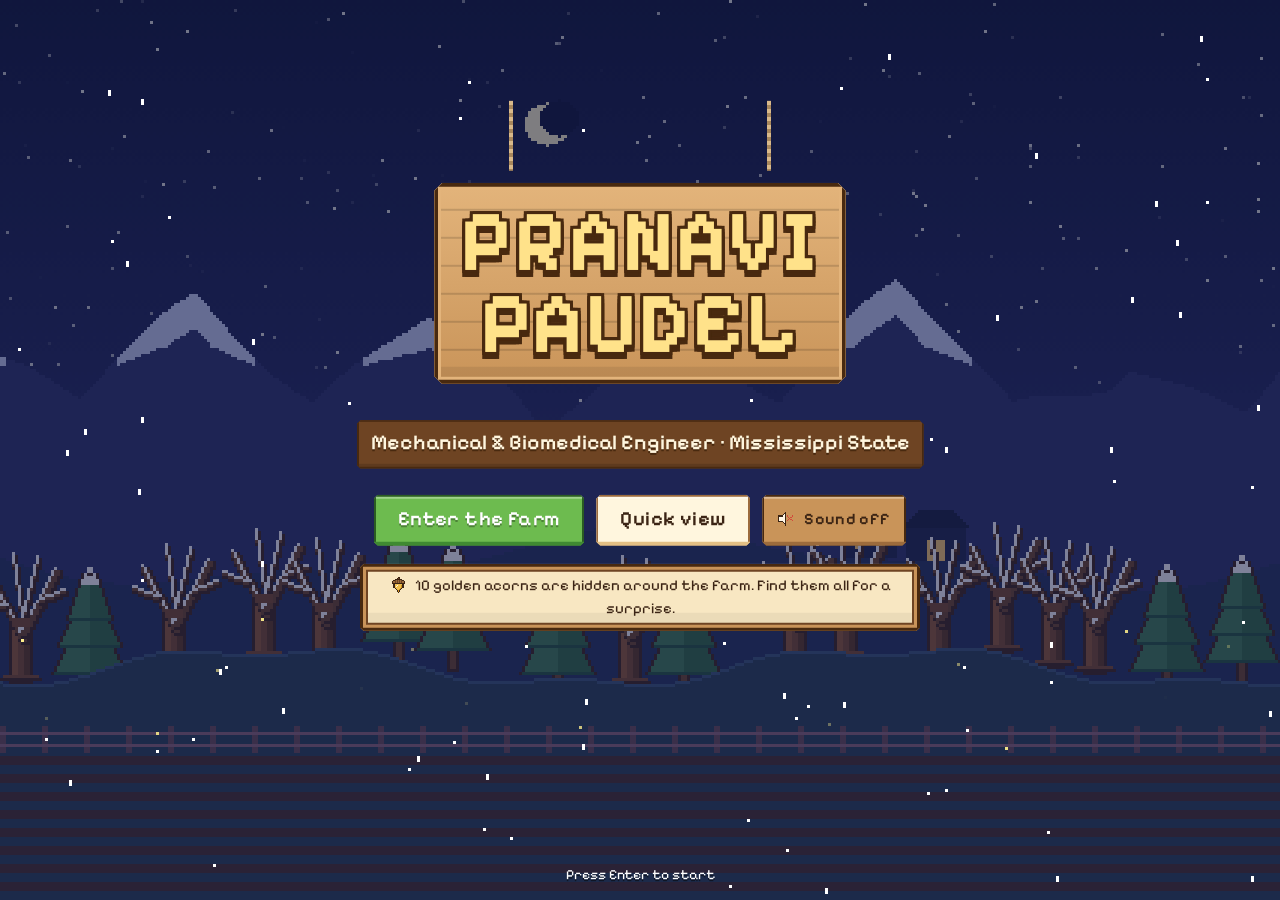
<file: index.html>
<!DOCTYPE html>
<html lang="en">
<head>
  <meta charset="UTF-8">
  <meta name="viewport" content="width=device-width, initial-scale=1, viewport-fit=cover">
  <title>Pranavi Paudel · Mechanical & Biomedical Engineer</title>
  <meta name="description" content="Pranavi Paudel: Mechanical & Biomedical Engineering student at Mississippi State University. Walk around her pixel farm to explore projects, experience, skills and certifications.">
  <meta name="theme-color" content="#6e4423">
  <meta property="og:type" content="website">
  <meta property="og:title" content="Pranavi Paudel · Mechanical & Biomedical Engineer">
  <meta property="og:description" content="A cozy pixel-farm portfolio: medical devices, CAD & CFD, manufacturing, and a few hidden golden acorns.">
  <meta property="og:url" content="https://pranavi.com.np/">
  <meta property="og:image" content="https://pranavi.com.np/pranu.JPEG">
  <link rel="canonical" href="https://pranavi.com.np/">
  <meta name="twitter:card" content="summary">
  <link rel="icon" href="favicon.svg" type="image/svg+xml">
  <link rel="preload" href="pixelify-sans-latin-700-normal.woff2" as="font" type="font/woff2" crossorigin>
  <link rel="stylesheet" href="fonts.css">
  <link rel="stylesheet" href="farm.css">
</head>
<body>
  <!-- The farm -->
  <div id="app">
    <canvas id="world" aria-hidden="true"></canvas>
    <div id="world-labels"></div>
  </div>

  <!-- Title screen -->
  <div id="title">
    <canvas id="title-canvas" aria-hidden="true"></canvas>
    <div class="title-card">
      <div class="title-sign title-ropes">
        <div class="board">
          <h1 class="title-name">PRANAVI<br>PAUDEL</h1>
        </div>
      </div>
      <div class="title-sub">Mechanical & Biomedical Engineer · Mississippi State</div>
      <div class="title-actions">
        <button class="btn green lg" id="enter-btn">Enter the farm</button>
        <button class="btn paper lg" id="title-quick">Quick view</button>
        <button class="btn wood" id="title-sound">Sound off</button>
      </div>
      <div><span class="hud-box title-tip" id="title-tip"></span></div>
    </div>
    <div class="title-foot"><span class="press-start">Press Enter to start</span></div>
  </div>

  <div id="panel-root"></div>
  <div id="quick" hidden></div>
  <div id="toasts"></div>

  <noscript>
    <div style="position:fixed;inset:0;z-index:999;overflow:auto;background:#f4ead6;color:#2f2117;font:16px/1.6 system-ui,sans-serif;padding:32px">
      <h1>Pranavi Paudel</h1>
      <p><b>Mechanical &amp; Biomedical Engineer</b> · Mississippi State University · GPA 4.0 · Graduating May 2027</p>
      <p>This portfolio is a small game and needs JavaScript. You can still reach me at <a href="mailto:pp892@msstate.edu">pp892@msstate.edu</a>, on <a href="https://www.linkedin.com/in/pranavi-paudel/">LinkedIn</a>, or read my résumé: <a href="PranaviPaudel_Resume_mbe.pdf">Mechanical &amp; Biomedical</a> · <a href="PranaviPaudel_Resume_me.pdf">Mechanical</a>.</p>
      <p>Featured project: <a href="drainwatch_final.html">DrainWatch</a>, a sensor-integrated Jackson-Pratt drain support system.</p>
    </div>
  </noscript>

  <script src="content.js"></script>
  <script src="util.js"></script>
  <script src="audio.js"></script>
  <script src="sprites.js"></script>
  <script src="panels.js"></script>
  <script src="world.js"></script>
  <script src="road.js"></script>
  <script src="sky.js"></script>
  <script src="pigeon.js"></script>
  <script src="title.js"></script>
  <script src="main.js"></script>
</body>
</html>
</file>
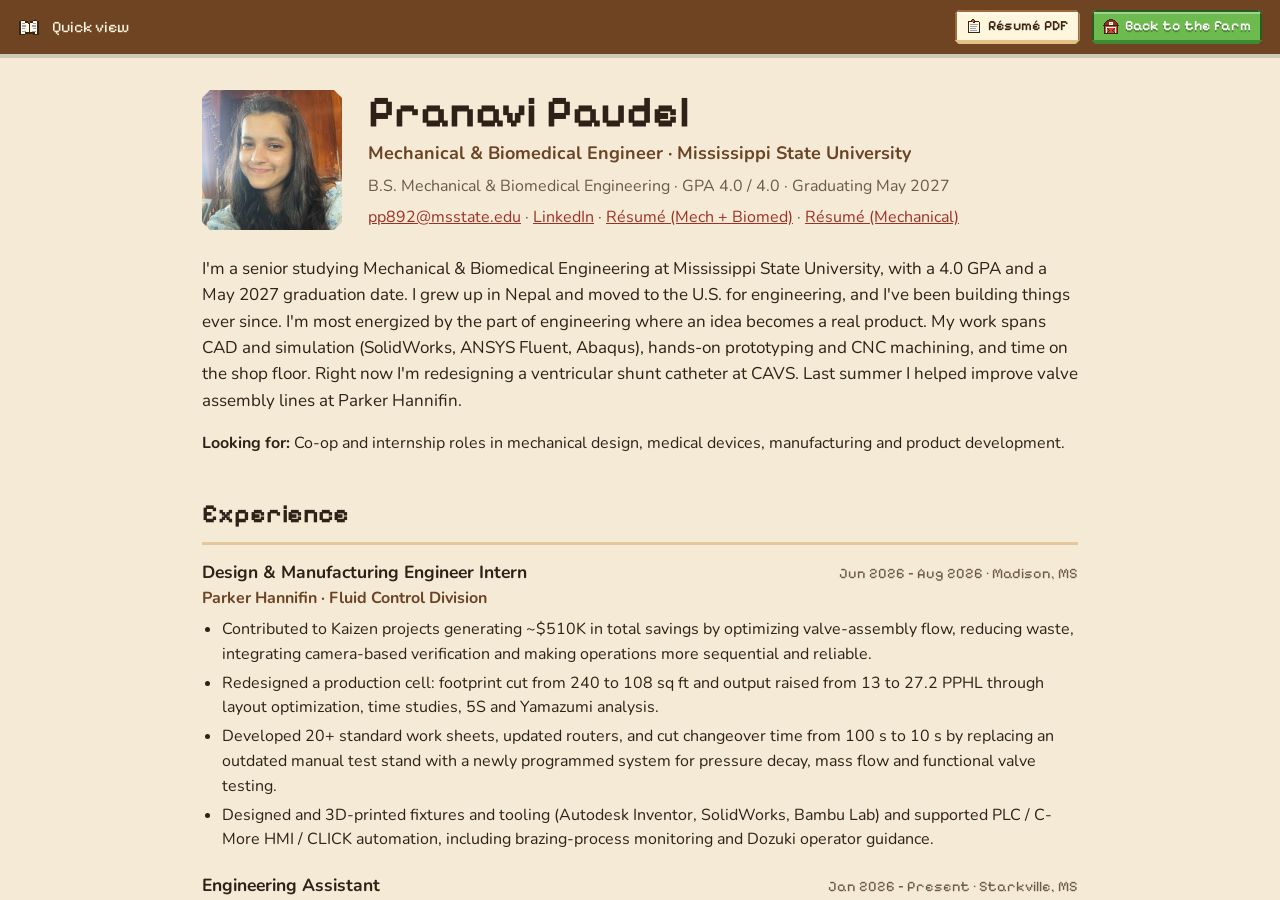
<file: Pranavi.html>
<!DOCTYPE html>
<html lang="en">
<head>
  <meta charset="UTF-8">
  <meta name="viewport" content="width=device-width, initial-scale=1">
  <title>Pranavi Paudel · Profile</title>
  <!-- The old profile page now lives inside the farm's quick view. -->
  <meta http-equiv="refresh" content="0; url=index.html#quick">
  <link rel="canonical" href="index.html#quick">
  <script>location.replace("index.html#quick");</script>
</head>
<body style="font-family:system-ui,sans-serif;background:#f4ead6;color:#3b2414;padding:40px">
  <p>My profile moved! <a href="index.html#quick">Continue to the quick view →</a></p>
</body>
</html>
</file>
<file: fonts.css>
/* Self-hosted fonts (SIL Open Font License): Pixelify Sans & Nunito */
@font-face { font-family: "Pixelify Sans"; font-style: normal; font-weight: 400; font-display: swap; src: url("pixelify-sans-latin-400-normal.woff2") format("woff2"); }
@font-face { font-family: "Pixelify Sans"; font-style: normal; font-weight: 500; font-display: swap; src: url("pixelify-sans-latin-500-normal.woff2") format("woff2"); }
@font-face { font-family: "Pixelify Sans"; font-style: normal; font-weight: 600; font-display: swap; src: url("pixelify-sans-latin-600-normal.woff2") format("woff2"); }
@font-face { font-family: "Pixelify Sans"; font-style: normal; font-weight: 700; font-display: swap; src: url("pixelify-sans-latin-700-normal.woff2") format("woff2"); }
@font-face { font-family: "Nunito"; font-style: normal; font-weight: 400; font-display: swap; src: url("nunito-latin-400-normal.woff2") format("woff2"); }
@font-face { font-family: "Nunito"; font-style: normal; font-weight: 600; font-display: swap; src: url("nunito-latin-600-normal.woff2") format("woff2"); }
@font-face { font-family: "Nunito"; font-style: normal; font-weight: 700; font-display: swap; src: url("nunito-latin-700-normal.woff2") format("woff2"); }
@font-face { font-family: "Nunito"; font-style: normal; font-weight: 800; font-display: swap; src: url("nunito-latin-800-normal.woff2") format("woff2"); }
</file>
<file: farm.css>
/* =====================================================================
   PRANAVI'S FARM — styles
   ===================================================================== */
:root {
  --ink: #3b2414; --ink-2: #6b4426; --ink-3: #8f6b48;
  --paper: #f8e7c2; --paper-2: #f0d7a4; --paper-3: #e2bf84; --paper-hi: #fff6de;
  --wood: #9c6b3c; --wood-d: #6e4423; --wood-dd: #48290f; --wood-l: #c99459; --wood-ll: #e3b47b;
  --gold: #f2c14e; --gold-d: #c98d1e; --gold-l: #ffe28a;
  --leaf: #5aa83a; --leaf-d: #3c7a2a; --berry: #d2493b; --berry-d: #9b3226; --blue: #4f86c6; --blue-d: #2f5a8f; --sky: #8fd3f5;
  --px: "Pixelify Sans", "Trebuchet MS", system-ui, sans-serif;
  --body: "Nunito", system-ui, -apple-system, "Segoe UI", sans-serif;
  --notch: polygon(4px 0, calc(100% - 4px) 0, 100% 4px, 100% calc(100% - 4px), calc(100% - 4px) 100%, 4px 100%, 0 calc(100% - 4px), 0 4px);
  --notch-lg: polygon(8px 0, calc(100% - 8px) 0, 100% 8px, 100% calc(100% - 8px), calc(100% - 8px) 100%, 8px 100%, 0 calc(100% - 8px), 0 8px);
  --safe-b: env(safe-area-inset-bottom, 0px);
}
*, *::before, *::after { box-sizing: border-box; }
html, body { margin: 0; height: 100%; }
body {
  background: #2f5228; color: var(--ink); font-family: var(--body); font-size: 16px; line-height: 1.55;
  overflow: hidden; -webkit-font-smoothing: antialiased; -webkit-tap-highlight-color: transparent;
}
button { font: inherit; color: inherit; cursor: pointer; }
a { color: inherit; }
img { max-width: 100%; }
.pxi { display: inline-block; vertical-align: middle; image-rendering: pixelated; flex: none; }
.sr-only { position: absolute !important; width: 1px; height: 1px; overflow: hidden; clip: rect(0 0 0 0); white-space: nowrap; }
:focus-visible { outline: 3px solid var(--gold); outline-offset: 2px; }

/* ---------------- buttons ---------------- */
.btn {
  --b1: var(--gold); --b2: var(--gold-d); --b3: #8a5a0e; --bt: var(--ink);
  display: inline-flex; align-items: center; gap: 8px; justify-content: center;
  font-family: var(--px); font-weight: 600; font-size: 16px; letter-spacing: .02em; line-height: 1;
  padding: 11px 16px 13px; border: 0; color: var(--bt); text-decoration: none; white-space: nowrap;
  background: var(--b1); clip-path: var(--notch);
  box-shadow: inset 0 -4px 0 var(--b2), inset 0 0 0 2px var(--b3), inset 0 2px 0 2px rgba(255,255,255,.35);
  transition: transform .08s, filter .15s;
}
.btn:hover { filter: brightness(1.07); transform: translateY(-1px); }
.btn:active { transform: translateY(2px); box-shadow: inset 0 -1px 0 var(--b2), inset 0 0 0 2px var(--b3); }
.btn.green { --b1: #6dbb4f; --b2: #3f8a32; --b3: #2a5c22; --bt: #fff; text-shadow: 0 2px 0 rgba(0,0,0,.3); }
.btn.wood { --b1: var(--wood-l); --b2: var(--wood); --b3: var(--wood-dd); }
.btn.paper { --b1: var(--paper-hi); --b2: var(--paper-3); --b3: var(--wood); }
.btn.blue { --b1: #6fa1dc; --b2: var(--blue-d); --b3: #1f3d63; --bt: #fff; text-shadow: 0 2px 0 rgba(0,0,0,.3); }
.btn.red { --b1: #e2604f; --b2: var(--berry-d); --b3: #6b1f17; --bt: #fff; text-shadow: 0 2px 0 rgba(0,0,0,.3); }
.btn.sm { font-size: 14px; padding: 8px 11px 10px; gap: 6px; }
.btn.lg { font-size: 20px; padding: 14px 24px 17px; }
.btn[disabled] { filter: grayscale(.7) opacity(.6); pointer-events: none; }

.chip { display: inline-flex; align-items: center; gap: 4px; font-family: var(--px); font-size: 13px; line-height: 1; padding: 5px 8px 6px; background: var(--paper-hi); color: var(--ink-2); box-shadow: inset 0 0 0 2px var(--paper-3); clip-path: var(--notch); }
.chips { display: flex; flex-wrap: wrap; gap: 6px; }

/* ---------------- world ---------------- */
#app { position: fixed; inset: 0; overflow: hidden; }
#world { position: absolute; left: 0; top: 0; image-rendering: pixelated; image-rendering: crisp-edges; touch-action: none; }
#world-labels { position: absolute; inset: 0; pointer-events: none; overflow: hidden; }
.wlabel {
  position: absolute; left: 0; top: 0; pointer-events: auto; border: 0; display: flex; align-items: center; gap: 5px;
  font-family: var(--px); font-weight: 600; font-size: 14px; line-height: 1; padding: 5px 8px 7px; color: var(--ink);
  background: var(--paper-hi); clip-path: var(--notch);
  box-shadow: inset 0 0 0 2px var(--wood-d), inset 0 -3px 0 2px var(--paper-3);
  transition: filter .15s; white-space: nowrap; will-change: transform;
}
.wlabel::after { content: ""; position: absolute; left: 50%; bottom: -1px; width: 6px; height: 4px; margin-left: -3px; background: var(--wood-d); clip-path: polygon(0 0, 100% 0, 50% 100%); }
.wlabel.hl, .wlabel.near, .wlabel:hover { filter: brightness(1.04) drop-shadow(0 0 0 #fff); background: #fff2b8; }
.wlabel.near .wl-t::after { content: " ▸"; }
#world-labels.night .wlabel { box-shadow: inset 0 0 0 2px var(--wood-d), inset 0 -3px 0 2px var(--paper-3), 0 0 14px rgba(255,210,120,.6); }
.wprompt { position: absolute; left: 0; top: 0; font-family: var(--px); font-size: 14px; color: #fff; background: rgba(40,22,10,.82); padding: 6px 10px 7px; clip-path: var(--notch); white-space: nowrap; }
.wprompt kbd { font-family: var(--px); background: var(--gold); color: var(--ink); padding: 1px 6px 2px; margin-right: 4px; box-shadow: inset 0 -2px 0 var(--gold-d); }
body.world-paused #world-labels { visibility: hidden; }

/* ---------------- HUD ---------------- */
.hud-box {
  background: var(--paper); clip-path: var(--notch);
  box-shadow: inset 0 0 0 3px var(--wood-dd), inset 0 0 0 6px var(--wood-l), inset 0 0 0 8px var(--wood-d), inset 0 -10px 0 8px rgba(0,0,0,.05);
}
#hud-left { position: fixed; left: 12px; top: 12px; display: flex; flex-direction: column; align-items: flex-start; gap: 8px; z-index: 20; }
.nameplate { display: flex; align-items: center; gap: 10px; padding: 12px 16px 13px 12px; border: 0; text-align: left; }
.nameplate .np-face { width: 40px; height: 40px; object-fit: cover; image-rendering: auto; clip-path: var(--notch); box-shadow: inset 0 0 0 2px var(--wood-d); background: var(--wood-l); }
.nameplate .np-name { font-family: var(--px); font-weight: 700; font-size: 19px; line-height: 1.05; }
.nameplate .np-sub { font-family: var(--px); font-size: 13px; color: var(--ink-2); margin-top: 3px; }
#hud-right { position: fixed; right: 12px; top: 12px; display: flex; flex-direction: column; align-items: flex-end; gap: 8px; z-index: 20; }
.clock { padding: 12px 16px 12px; min-width: 168px; font-family: var(--px); text-align: right; }
.clock .c-date { font-size: 15px; font-weight: 600; }
.clock .c-time { font-size: 24px; font-weight: 700; line-height: 1.1; }
.clock .c-season { display: flex; justify-content: flex-end; align-items: center; gap: 6px; font-size: 13px; color: var(--ink-2); margin-top: 2px; }
.hud-row { display: flex; gap: 6px; align-items: center; }
.icon-btn { border: 0; width: 46px; height: 46px; display: grid; place-items: center; padding: 0; }
.acorn-count { display: flex; align-items: center; gap: 6px; padding: 9px 13px 10px 10px; font-family: var(--px); font-weight: 700; font-size: 17px; border: 0; height: 46px; }
.acorn-count.bump { animation: bump .5s; }
@keyframes bump { 30% { transform: scale(1.18) rotate(-4deg); } 60% { transform: scale(.96); } }

/* menu dropdown */
.menu-pop { position: fixed; right: 12px; top: 0; z-index: 60; width: 260px; padding: 14px; display: flex; flex-direction: column; gap: 4px; }
.menu-pop[hidden] { display: none; }
.menu-pop button { display: flex; align-items: center; gap: 10px; width: 100%; border: 0; background: transparent; padding: 9px 10px; font-family: var(--px); font-size: 16px; text-align: left; clip-path: var(--notch); }
.menu-pop button:hover, .menu-pop button:focus-visible { background: var(--paper-hi); }
.menu-pop .m-val { margin-left: auto; color: var(--ink-2); font-size: 14px; }
.menu-pop hr { border: 0; height: 2px; background: var(--paper-3); margin: 4px 0; }

/* toolbar */
#toolbar {
  position: fixed; left: 50%; bottom: calc(10px + var(--safe-b)); transform: translateX(-50%); z-index: 20;
  display: flex; gap: 4px; padding: 9px; max-width: calc(100vw - 16px);
}
.slot {
  position: relative; width: 58px; height: 58px; border: 0; padding: 0; display: grid; place-items: center;
  background: var(--paper-hi); clip-path: var(--notch);
  box-shadow: inset 0 0 0 2px var(--paper-3), inset 0 3px 0 2px rgba(0,0,0,.06);
  transition: transform .1s;
}
.slot .pxi { width: 36px; height: 36px; }
.slot .k { position: absolute; left: 5px; top: 3px; font-family: var(--px); font-size: 11px; color: var(--ink-3); }
.slot .tip {
  position: absolute; left: 50%; bottom: calc(100% + 10px); transform: translateX(-50%) translateY(4px); opacity: 0; pointer-events: none;
  font-family: var(--px); font-size: 14px; white-space: nowrap; background: var(--ink); color: var(--paper-hi); padding: 6px 9px 7px; transition: .12s; clip-path: var(--notch);
}
.slot:hover, .slot:focus-visible { box-shadow: inset 0 0 0 3px var(--berry), inset 0 3px 0 2px rgba(0,0,0,.06); transform: translateY(-2px); }
#toolbar:hover .slot:hover .tip, .slot:focus-visible .tip { opacity: 1; transform: translateX(-50%); }
.slot-wrap { position: relative; }
.slot-wrap .tip { position: absolute; left: 50%; bottom: calc(100% + 12px); transform: translateX(-50%) translateY(4px); opacity: 0; pointer-events: none; font-family: var(--px); font-size: 14px; white-space: nowrap; background: var(--ink); color: var(--paper-hi); padding: 6px 9px 7px; transition: .12s; clip-path: var(--notch); z-index: 2; }
.slot-wrap:hover .tip, .slot-wrap:focus-within .tip { opacity: 1; transform: translateX(-50%); }
.slot.done::after { content: ""; position: absolute; right: 5px; top: 5px; width: 6px; height: 6px; background: var(--leaf); box-shadow: 0 0 0 1px var(--leaf-d); }

.hint-bubble {
  position: fixed; left: 50%; bottom: calc(96px + var(--safe-b)); transform: translateX(-50%); z-index: 19; padding: 10px 14px 11px;
  font-family: var(--px); font-size: 15px; text-align: center; max-width: calc(100vw - 24px); animation: float 3s ease-in-out infinite;
}
.hint-bubble[hidden] { display: none; }
@keyframes float { 50% { transform: translate(-50%, -4px); } }

/* ---------------- toasts ---------------- */
#toasts { position: fixed; top: 14px; left: 50%; transform: translateX(-50%); z-index: 200; display: flex; flex-direction: column; gap: 8px; align-items: center; pointer-events: none; }
.toast {
  display: flex; align-items: center; gap: 10px; padding: 10px 16px 11px 12px; font-family: var(--px); font-size: 16px; background: var(--paper);
  clip-path: var(--notch); box-shadow: inset 0 0 0 3px var(--wood-dd), inset 0 0 0 5px var(--wood-l);
  transform: translateY(-20px); opacity: 0; transition: .3s cubic-bezier(.2,1.4,.4,1);
}
.toast.in { transform: none; opacity: 1; }
.toast.gold { background: #fff1b8; box-shadow: inset 0 0 0 3px var(--gold-d), inset 0 0 0 5px var(--gold); }

/* ---------------- title screen ---------------- */
#title { position: fixed; inset: 0; z-index: 100; overflow: hidden; background: #8fd3f5; transition: opacity .6s, visibility .6s; }
#title.gone { opacity: 0; visibility: hidden; }
#title canvas { position: absolute; left: 0; top: 0; image-rendering: pixelated; }
.title-card { position: absolute; left: 50%; top: 44%; transform: translate(-50%, -50%); width: min(760px, calc(100vw - 32px)); text-align: center; }
.title-sign { display: inline-block; position: relative; padding: 22px 28px 26px; animation: sway 6s ease-in-out infinite; transform-origin: 50% 0; }
@keyframes sway { 50% { transform: rotate(-.6deg); } }
.title-sign .board {
  padding: 18px 26px 20px; background: var(--wood-l);
  background-image: repeating-linear-gradient(180deg, transparent 0 26px, rgba(0,0,0,.14) 26px 28px), linear-gradient(var(--wood-ll), var(--wood-l));
  clip-path: var(--notch-lg); box-shadow: inset 0 0 0 4px var(--wood-dd), inset 0 0 0 7px var(--wood-ll), inset 0 -10px 0 7px rgba(0,0,0,.08);
}
.title-name {
  font-family: var(--px); font-weight: 700; font-size: clamp(38px, 8.4vw, 86px); line-height: .95; margin: 0; color: var(--gold-l); letter-spacing: .02em;
  text-shadow: 3px 0 0 var(--wood-dd), -3px 0 0 var(--wood-dd), 0 3px 0 var(--wood-dd), 0 -3px 0 var(--wood-dd), 3px 3px 0 var(--wood-dd), -3px 3px 0 var(--wood-dd), 3px -3px 0 var(--wood-dd), -3px -3px 0 var(--wood-dd), 0 7px 0 var(--wood-dd), 3px 7px 0 var(--wood-dd), -3px 7px 0 var(--wood-dd);
}
.title-sub { display: inline-block; font-family: var(--px); font-weight: 600; font-size: clamp(15px, 2.4vw, 21px); color: var(--paper-hi); margin-top: 10px; padding: 7px 14px 9px; background: var(--wood-d); clip-path: var(--notch); box-shadow: inset 0 0 0 2px var(--wood-dd), inset 0 -3px 0 2px rgba(0,0,0,.15); text-shadow: 0 2px 0 var(--wood-dd); }
.title-ropes::before, .title-ropes::after { content: ""; position: absolute; top: -60px; width: 4px; height: 70px; background: repeating-linear-gradient(180deg, #d9b98a 0 4px, #a8875c 4px 8px); }
.title-ropes::before { left: 22%; } .title-ropes::after { right: 22%; }
.title-actions { display: flex; flex-wrap: wrap; justify-content: center; gap: 12px; margin-top: 26px; }
.title-tip { margin: 18px auto 0; display: inline-block; padding: 10px 14px 11px; font-family: var(--px); font-size: 15px; max-width: 560px; }
.title-tip .pxi { margin: -3px 4px 0 0; }
.title-foot { position: absolute; left: 0; right: 0; bottom: calc(14px + var(--safe-b)); text-align: center; font-family: var(--px); font-size: 14px; color: #fff; text-shadow: 0 2px 0 rgba(0,0,0,.5); }
.press-start { animation: blink 1.2s steps(2) infinite; }
@keyframes blink { 50% { opacity: .35; } }

/* ---------------- panels ---------------- */
#panel-root { position: fixed; inset: 0; z-index: 50; display: none; }
#panel-root.open { display: block; }
.panel-backdrop { position: absolute; inset: 0; background: rgba(28,14,4,.55); backdrop-filter: blur(2px); animation: fadein .2s; }
@keyframes fadein { from { opacity: 0; } }
.panel-wrap { position: absolute; left: 50%; top: 50%; transform: translate(-50%, -50%); filter: drop-shadow(0 10px 0 rgba(0,0,0,.35)); animation: pop .28s cubic-bezier(.2,1.3,.4,1); }
@keyframes pop { from { transform: translate(-50%, -46%) scale(.94); opacity: 0; } }
.panel {
  width: min(1080px, calc(100vw - 28px)); height: min(800px, calc(100dvh - 28px)); display: flex; flex-direction: column;
  padding: 0 14px 14px; clip-path: var(--notch-lg);
  background: var(--wood); background-image: repeating-linear-gradient(180deg, rgba(0,0,0,.12) 0 2px, transparent 2px 16px), linear-gradient(#ab7843, #8f6034);
  box-shadow: inset 0 0 0 4px var(--wood-dd), inset 0 0 0 7px var(--wood-ll), inset 0 0 0 9px var(--wood-d);
}
.panel.auto-h { height: auto; max-height: min(800px, calc(100dvh - 28px)); }
.panel.narrow { width: min(620px, calc(100vw - 28px)); }
.panel-head { display: flex; align-items: center; gap: 12px; padding: 14px 4px 12px 8px; color: var(--paper-hi); }
.panel-head .ph-ic { display: grid; place-items: center; width: 44px; height: 44px; background: var(--paper); clip-path: var(--notch); box-shadow: inset 0 0 0 2px var(--wood-dd); }
.panel-head h2 { margin: 0; font-family: var(--px); font-weight: 700; font-size: 26px; line-height: 1; text-shadow: 0 3px 0 var(--wood-dd); }
.panel-head .ph-sub { font-family: var(--px); font-size: 14px; opacity: .9; margin-top: 4px; text-shadow: 0 2px 0 var(--wood-dd); }
.panel-head .ph-spacer { flex: 1; }
.panel-head .x { border: 0; width: 44px; height: 44px; display: grid; place-items: center; background: var(--berry); clip-path: var(--notch); box-shadow: inset 0 -4px 0 var(--berry-d), inset 0 0 0 2px #6b1f17; }
.panel-head .x .pxi { filter: brightness(0) invert(1); }
.panel-head .x:hover { filter: brightness(1.1); }
.panel-head .back { margin-right: 4px; }
.panel-body {
  flex: 1; min-height: 0; overflow: auto; overscroll-behavior: contain; position: relative;
  background: var(--paper); clip-path: var(--notch);
  background-image: radial-gradient(rgba(150,100,40,.07) 1px, transparent 1.5px), radial-gradient(rgba(150,100,40,.05) 1px, transparent 1.5px);
  background-size: 7px 7px, 11px 11px; background-position: 0 0, 3px 5px;
  box-shadow: inset 0 0 0 3px var(--paper-3), inset 0 6px 0 3px rgba(0,0,0,.05);
  scrollbar-width: thin; scrollbar-color: var(--wood) var(--paper-2);
}
.panel-body.flush { padding: 0; overflow: hidden; }
.pad { padding: 26px 30px 34px; }
.panel-body h3 { font-family: var(--px); font-weight: 700; font-size: 22px; margin: 0 0 10px; line-height: 1.15; }
.panel-body h4 { font-family: var(--px); font-weight: 600; font-size: 18px; margin: 0 0 6px; }
.panel-body p { margin: 0 0 12px; }
.panel-body ul { margin: 0 0 12px; padding-left: 20px; }
.panel-body li { margin-bottom: 6px; }
.panel-body li::marker { color: var(--leaf-d); }
.lead { font-size: 17px; color: var(--ink-2); }
.muted { color: var(--ink-3); }
.kicker { font-family: var(--px); font-size: 14px; color: var(--leaf-d); text-transform: uppercase; letter-spacing: .08em; margin-bottom: 4px; }
.row { display: flex; flex-wrap: wrap; gap: 10px; align-items: center; }
.card {
  background: var(--paper-hi); clip-path: var(--notch); padding: 18px 20px;
  box-shadow: inset 0 0 0 2px var(--paper-3), inset 0 -4px 0 2px rgba(0,0,0,.04);
}
.divider { height: 6px; margin: 22px 0; background: repeating-linear-gradient(90deg, var(--paper-3) 0 10px, transparent 10px 16px); }

/* hidden acorn buttons */
.secret { border: 0; background: transparent; padding: 4px; display: inline-grid; place-items: center; cursor: pointer; position: relative; }
.secret .pxi { transition: transform .2s; }
.secret:hover .pxi { transform: rotate(-12deg) scale(1.1); }
.secret.found { opacity: .25; pointer-events: none; }
.glint { position: absolute; width: 8px; height: 8px; right: 0; top: 0; pointer-events: none; animation: glint 2.6s infinite; background: #fff; clip-path: polygon(50% 0, 60% 40%, 100% 50%, 60% 60%, 50% 100%, 40% 60%, 0 50%, 40% 40%); }
@keyframes glint { 0%, 80%, 100% { transform: scale(0); } 88% { transform: scale(1.3) rotate(45deg); } }

/* ---------------- ABOUT ---------------- */
.about-grid { display: grid; grid-template-columns: 300px 1fr; gap: 30px; }
.polaroid { position: relative; background: #fffaf0; padding: 12px 12px 46px; transform: rotate(-2deg); box-shadow: 0 6px 0 rgba(0,0,0,.18), 0 0 0 2px #e7d6b6; margin: 8px 6px 18px; }
.polaroid img { display: block; width: 100%; aspect-ratio: 4/5; object-fit: cover; object-position: 50% 30%; background: #ddd; }
.polaroid .cap { position: absolute; left: 0; right: 0; bottom: 12px; text-align: center; font-family: var(--px); font-size: 17px; }
.polaroid .tape { position: absolute; left: 50%; top: -10px; width: 90px; height: 24px; margin-left: -45px; background: rgba(242,193,78,.6); transform: rotate(3deg); }
.statsheet { padding: 14px 16px; }
.stat { display: grid; grid-template-columns: 26px 1fr; gap: 8px; align-items: start; padding: 7px 0; border-bottom: 2px dashed var(--paper-3); }
.stat:last-child { border-bottom: 0; }
.stat .s-l { font-family: var(--px); font-size: 13px; color: var(--ink-3); line-height: 1.1; }
.stat .s-v { font-weight: 700; font-size: 15px; line-height: 1.3; }
.about-main .hello { font-family: var(--px); font-weight: 700; font-size: 34px; line-height: 1.05; margin: 4px 0 14px; }
.lookfor { display: flex; gap: 12px; align-items: flex-start; margin: 16px 0 18px; padding: 14px 16px; background: #e9f5d8; clip-path: var(--notch); box-shadow: inset 0 0 0 2px #b9d99a; }
.lookfor b { font-family: var(--px); font-weight: 600; }
.fireside { margin-top: 26px; }
.fireside details { background: var(--paper-hi); clip-path: var(--notch); box-shadow: inset 0 0 0 2px var(--paper-3); margin-bottom: 8px; }
.fireside summary { list-style: none; cursor: pointer; padding: 13px 16px 13px 44px; font-family: var(--px); font-weight: 600; font-size: 17px; position: relative; }
.fireside summary::-webkit-details-marker { display: none; }
.fireside summary::before { content: ""; position: absolute; left: 16px; top: 50%; width: 14px; height: 14px; margin-top: -7px; background: var(--berry); clip-path: polygon(0 0, 100% 50%, 0 100%); transition: transform .15s; }
.fireside details[open] summary::before { transform: rotate(90deg); }
.fireside details p { padding: 0 18px 16px 44px; margin: 0; }
.bookshelf { display: flex; align-items: flex-end; gap: 2px; margin-top: 18px; padding: 8px 10px 0; height: 56px; background: var(--wood-d); box-shadow: inset 0 -8px 0 var(--wood-dd), inset 0 0 0 3px var(--wood-dd); width: max-content; }
.bookshelf i { display: block; width: 12px; box-shadow: inset 0 0 0 2px rgba(0,0,0,.25); }
.bookshelf .secret { padding: 0 3px 8px; }

/* ---------------- PROJECTS (barn) ---------------- */
.barn-bg { background-color: #f3dfb4; background-image: repeating-linear-gradient(90deg, rgba(120,70,30,.07) 0 2px, transparent 2px 48px); }
.featured { display: grid; grid-template-columns: 1.1fr 1fr; gap: 0; padding: 0; overflow: hidden; margin-bottom: 26px; }
.featured .f-img { position: relative; min-height: 280px; background: #222 center/cover no-repeat; }
.featured .f-img .ribbon-tag { position: absolute; left: 14px; top: 14px; }
.featured .f-body { padding: 24px 26px; }
.ribbon-tag { display: inline-flex; align-items: center; gap: 6px; font-family: var(--px); font-weight: 600; font-size: 13px; color: #fff; background: var(--berry); padding: 5px 10px 6px; clip-path: polygon(0 0, 100% 0, calc(100% - 8px) 50%, 100% 100%, 0 100%); padding-right: 16px; }
.crate-grid { display: grid; grid-template-columns: repeat(auto-fill, minmax(230px, 1fr)); gap: 18px; }
.crate {
  position: relative; border: 0; text-align: left; padding: 12px; display: flex; flex-direction: column; gap: 10px; background: #c99459;
  background-image: repeating-linear-gradient(180deg, transparent 0 22px, rgba(0,0,0,.14) 22px 24px);
  clip-path: var(--notch); box-shadow: inset 0 0 0 3px var(--wood-dd), inset 0 0 0 6px #ddb07a;
  transition: transform .15s;
}
.crate:hover { transform: translateY(-3px) rotate(-.4deg); }
.crate .c-win { height: 140px; background: #2b2b2b center/cover no-repeat; clip-path: var(--notch); box-shadow: inset 0 0 0 3px var(--wood-dd); display: grid; place-items: center; overflow: hidden; }
.crate .c-win { position: relative; }
.crate .c-win canvas { position: absolute; inset: 0; width: 100%; height: 100%; object-fit: cover; image-rendering: pixelated; }
.crate .c-label { background: var(--paper-hi); padding: 10px 12px 12px; clip-path: var(--notch); box-shadow: inset 0 0 0 2px var(--paper-3); flex: 1; }
.crate .c-title { font-family: var(--px); font-weight: 700; font-size: 18px; line-height: 1.1; }
.crate .c-sub { font-size: 13.5px; color: var(--ink-2); margin-top: 4px; line-height: 1.35; }
.crate .chips { margin-top: 8px; }
.crate .chip { font-size: 12px; padding: 4px 6px 5px; }
.haybale { margin-top: 26px; display: flex; align-items: center; gap: 12px; color: var(--ink-3); font-family: var(--px); font-size: 14px; }
.haybale .secret { width: 74px; height: 50px; background: #e8c35a; clip-path: var(--notch); box-shadow: inset 0 0 0 3px #a8822a, inset 0 -6px 0 3px #d1a940; background-image: repeating-linear-gradient(100deg, transparent 0 5px, rgba(160,120,30,.4) 5px 7px); }
.proj-hero { width: 100%; border: 0; padding: 0; position: relative; height: 300px; background: #2b2b2b center/cover no-repeat; clip-path: var(--notch); margin-bottom: 20px; display: grid; place-items: center; overflow: hidden; cursor: zoom-in; }
.proj-hero canvas { position: absolute; inset: 0; width: 100%; height: 100%; object-fit: contain; image-rendering: pixelated; }
.proj-meta { display: flex; flex-wrap: wrap; gap: 8px 18px; color: var(--ink-2); font-family: var(--px); font-size: 15px; margin: 6px 0 14px; }
.proj-sec { margin-top: 24px; }
.proj-sec h4 { display: flex; align-items: center; gap: 8px; font-size: 20px; }
.proj-sec h4::before { content: ""; width: 10px; height: 10px; background: var(--leaf); box-shadow: 0 0 0 2px var(--leaf-d); }
.formula { font-family: var(--px); font-size: 19px; background: var(--ink); color: var(--gold-l); padding: 12px 16px 13px; clip-path: var(--notch); margin: 4px 0 12px; overflow-x: auto; white-space: nowrap; }
.stats { display: grid; grid-template-columns: repeat(auto-fit, minmax(150px, 1fr)); gap: 10px; margin: 6px 0 14px; }
.statbox { background: var(--paper-hi); clip-path: var(--notch); box-shadow: inset 0 0 0 2px var(--paper-3); padding: 12px 14px; }
.statbox b { display: block; font-family: var(--px); font-size: 26px; line-height: 1.05; color: var(--leaf-d); }
.statbox span { font-size: 13.5px; color: var(--ink-2); line-height: 1.3; display: block; margin-top: 4px; }
.thumbs { display: grid; grid-template-columns: repeat(auto-fill, minmax(150px, 1fr)); gap: 10px; }
.thumb { border: 0; padding: 0; background: #fff; clip-path: var(--notch); box-shadow: inset 0 0 0 2px var(--paper-3); text-align: left; cursor: zoom-in; overflow: hidden; }
.thumb img { display: block; width: 100%; height: 120px; object-fit: cover; }
.thumb span { display: block; font-size: 12.5px; line-height: 1.3; padding: 7px 9px 9px; color: var(--ink-2); }
.thumbs.wide { grid-template-columns: repeat(auto-fill, minmax(240px, 1fr)); }
.thumbs.wide img { height: 170px; object-fit: contain; background: #fff; }
.credits { font-size: 14px; color: var(--ink-3); margin-top: 18px; }

/* ---------------- RESUME (noticeboard) ---------------- */
.cork { background: #c58b52; background-image: radial-gradient(rgba(90,50,20,.35) 1px, transparent 1.6px), radial-gradient(rgba(255,230,190,.25) 1px, transparent 1.6px); background-size: 9px 9px, 13px 13px; background-position: 0 0, 4px 6px; }
.notes { columns: 2 320px; column-gap: 22px; }
.note { break-inside: avoid; position: relative; background: #fffaf0; padding: 26px 22px 20px; margin: 0 0 24px; box-shadow: 0 5px 0 rgba(60,30,10,.25); }
.note:nth-child(3n+1) { transform: rotate(-1.1deg); } .note:nth-child(3n+2) { transform: rotate(.9deg); } .note:nth-child(3n) { transform: rotate(-.4deg); }
.note.yellow { background: #fff1a8; } .note.pink { background: #ffd8e2; } .note.green { background: #dcf2c7; } .note.blue { background: #d8ebff; }
.note .pin { position: absolute; left: 50%; top: -8px; margin-left: -9px; width: 18px; height: 18px; border-radius: 50%; background: radial-gradient(circle at 35% 35%, #ff8a7a, var(--berry) 55%, var(--berry-d)); box-shadow: 0 3px 0 rgba(0,0,0,.25); }
.note .pin.secret { width: 26px; height: 26px; margin-left: -13px; top: -12px; border-radius: 0; background: none; box-shadow: none; padding: 0; }
.note h3 { font-size: 21px; }
.note .item { margin-bottom: 12px; }
.note .item b { font-family: var(--px); font-weight: 600; font-size: 16.5px; display: block; line-height: 1.2; }
.note .item span { font-size: 14.5px; color: var(--ink-2); }
.resume-btns { display: flex; flex-direction: column; gap: 10px; margin-top: 12px; }
.resume-btns .rb { display: flex; gap: 8px; flex-wrap: wrap; align-items: center; }
.resume-btns .rb-l { font-family: var(--px); font-size: 15px; flex-basis: 100%; }
.wanted { text-align: center; background: #f3e2b8 !important; border: 3px solid #8a5a2b; }
.wanted .w-title { font-family: var(--px); font-weight: 700; font-size: 38px; letter-spacing: .1em; line-height: 1; color: #6b3416; }
.hl-grid { display: grid; grid-template-columns: 1fr 1fr; gap: 10px; }
.hl-grid b { font-family: var(--px); font-size: 22px; color: var(--berry-d); display: block; line-height: 1.1; }
.hl-grid span { font-size: 13px; color: var(--ink-2); line-height: 1.25; display: block; }

/* ---------------- CERTS (fair booth) ---------------- */
.awning { height: 34px; background: repeating-linear-gradient(90deg, #d9473f 0 40px, #f4ecd8 40px 80px); position: relative; }
.awning::after { content: ""; position: absolute; left: 0; right: 0; bottom: -14px; height: 14px; background: radial-gradient(circle at 20px 0, #d9473f 19px, transparent 20px) 0 0 / 80px 14px repeat-x, radial-gradient(circle at 60px 0, #f4ecd8 19px, transparent 20px) 0 0 / 80px 14px repeat-x; }
.booth-intro { padding-top: 34px; }
.ribbons { display: grid; grid-template-columns: repeat(auto-fill, minmax(300px, 1fr)); gap: 18px; }
.rcard { display: grid; grid-template-columns: 84px 1fr; gap: 14px; align-items: start; }
.rcard .rosette { width: 84px; }
.rcard .r-title { font-family: var(--px); font-weight: 700; font-size: 18px; line-height: 1.15; }
.rcard .r-iss { font-size: 14px; color: var(--ink-2); margin-top: 3px; }
.rcard .r-meta { font-family: var(--px); font-size: 13px; color: var(--ink-3); margin-top: 6px; display: flex; flex-direction: column; gap: 1px; }
.nw { white-space: nowrap; }
.rcard .r-note { font-size: 14px; margin: 8px 0 10px; }
.rcard .r-img { display: block; width: 100%; border: 0; padding: 0; margin-top: 10px; cursor: zoom-in; clip-path: var(--notch); box-shadow: inset 0 0 0 2px var(--paper-3); background: #fff; }
.rcard .r-img img { display: block; width: 100%; height: 150px; object-fit: cover; object-position: 50% 30%; }
.prize { display: flex; align-items: center; gap: 14px; margin-top: 28px; font-family: var(--px); font-size: 14px; color: var(--ink-3); }

/* ---------------- HOBBIES (greenhouse) ---------------- */
.glasshouse { background-color: #dff3ef; background-image: linear-gradient(rgba(255,255,255,.75) 2px, transparent 2px), linear-gradient(90deg, rgba(255,255,255,.75) 2px, transparent 2px), linear-gradient(135deg, rgba(255,255,255,.35) 0 30%, transparent 30% 45%, rgba(255,255,255,.25) 45% 52%, transparent 52%); background-size: 120px 90px, 120px 90px, 100% 100%; }
.shelf-grid { display: grid; grid-template-columns: repeat(4, 1fr); gap: 28px 18px; }
.pot { border: 0; background: transparent; padding: 0; display: flex; flex-direction: column; align-items: center; position: relative; }
.pot .plant { width: 112px; height: 140px; image-rendering: pixelated; }
.pot .tag { margin-top: -6px; font-family: var(--px); font-weight: 600; font-size: 15px; background: var(--paper-hi); padding: 5px 10px 6px; clip-path: var(--notch); box-shadow: inset 0 0 0 2px var(--wood); }
.pot::after { content: ""; position: absolute; left: -9px; right: -9px; top: 138px; height: 10px; background: var(--wood); box-shadow: inset 0 -3px 0 var(--wood-d); z-index: -1; }
.pot.bloomed .tag { background: #fff1b8; }
.pot:hover .plant { transform: translateY(-2px); }
.hobby-note { margin-top: 24px; min-height: 100px; display: flex; gap: 16px; align-items: center; }
.hobby-note .hn-ic { flex: none; width: 70px; height: 88px; image-rendering: pixelated; }
.hobby-note h4 { font-size: 22px; }

/* ---------------- SKILLS (night sky) ---------------- */
.sky-wrap { position: absolute; inset: 0; background: #0c1230; overflow: hidden; }
.sky-wrap canvas { position: absolute; left: 0; top: 0; image-rendering: pixelated; }
.sky-labels { position: absolute; inset: 0; pointer-events: none; }
.cname { position: absolute; transform: translate(-50%, 0); pointer-events: auto; border: 0; background: transparent; text-align: center; color: #e9ecff; font-family: var(--px); padding: 2px 6px; }
.cname b { display: block; font-size: 16px; font-weight: 600; text-shadow: 0 0 8px rgba(160,180,255,.6); }
.cname span { display: block; font-size: 12.5px; opacity: .7; }
.cname:hover b, .cname.on b { color: var(--gold-l); }
.sky-tip { position: absolute; z-index: 3; min-width: 200px; max-width: 280px; padding: 12px 14px 13px; background: rgba(16,22,58,.94); color: #eef0ff; clip-path: var(--notch); box-shadow: inset 0 0 0 2px #5767b8; pointer-events: none; font-size: 14px; }
.sky-tip b { font-family: var(--px); font-size: 18px; display: block; }
.sky-tip .pips { margin: 6px 0; display: flex; gap: 3px; }
.sky-tip .pips i { width: 14px; height: 8px; background: #2a3470; }
.sky-tip .pips i.on { background: var(--gold); }
.sky-tip .g { font-family: var(--px); font-size: 12.5px; opacity: .7; }
.sky-ui { position: absolute; left: 14px; right: 14px; bottom: 14px; display: flex; gap: 10px; align-items: flex-end; justify-content: space-between; pointer-events: none; flex-wrap: wrap; }
.sky-ui > * { pointer-events: auto; }
.sky-hint { font-family: var(--px); font-size: 14px; color: #cfd6ff; background: rgba(10,14,40,.7); padding: 8px 12px 9px; clip-path: var(--notch); }
.sky-list { position: absolute; inset: 0; overflow: auto; background: rgba(10,14,40,.94); color: #eef0ff; padding: 26px 30px 90px; display: none; }
.sky-list.on { display: block; }
.sky-list h4 { font-family: var(--px); color: var(--gold-l); font-size: 20px; margin: 18px 0 8px; }
.skill-row { display: grid; grid-template-columns: minmax(150px, 230px) 120px 1fr; gap: 12px; align-items: center; padding: 6px 0; border-bottom: 1px dashed #36407c; font-size: 14.5px; }
.skill-row .bar { display: flex; gap: 3px; } .skill-row .bar i { height: 9px; flex: 1; background: #2a3470; } .skill-row .bar i.on { background: var(--gold); }
.skill-row .u { color: #aab3e8; font-size: 13px; }

/* ---------------- EXPERIENCE (road) ---------------- */
.road-wrap { position: absolute; inset: 0; display: flex; flex-direction: column; background: var(--paper); }
.road-stage { position: relative; height: 46%; min-height: 220px; overflow: hidden; background: #8fd3f5; touch-action: pan-y; cursor: grab; }
.road-stage canvas { position: absolute; left: 0; top: 0; image-rendering: pixelated; }
.road-tags { position: absolute; inset: 0; pointer-events: none; }
.road-tag { position: absolute; transform: translate(-50%, -100%); display: flex; flex-direction: column; align-items: center; gap: 0; pointer-events: auto; border: 0; background: transparent; padding: 0; }
.road-tag .rt-board { background: var(--paper-hi); padding: 5px; clip-path: var(--notch); box-shadow: inset 0 0 0 2px var(--wood-dd); }
.road-tag img { display: block; width: 74px; height: 40px; object-fit: contain; background: #fff; }
.road-tag .rt-name { font-family: var(--px); font-size: 13px; font-weight: 600; background: var(--wood-d); color: var(--paper-hi); padding: 3px 7px 4px; clip-path: var(--notch); white-space: nowrap; margin-top: -2px; }
.road-tag.cur .rt-board { box-shadow: inset 0 0 0 3px var(--berry); }
.road-tag.cur .rt-name { background: var(--berry); }
.year-tag { position: absolute; transform: translate(-50%, 0); font-family: var(--px); font-weight: 700; font-size: 16px; color: var(--paper-hi); background: var(--wood-d); padding: 4px 9px 5px; clip-path: var(--notch); }
.road-bar { display: flex; align-items: center; gap: 10px; padding: 10px 14px; background: var(--paper-2); box-shadow: inset 0 3px 0 rgba(0,0,0,.08); flex-wrap: wrap; }
.road-dots { display: flex; align-items: center; flex: 1; min-width: 180px; gap: 0; position: relative; height: 28px; }
.road-dots::before { content: ""; position: absolute; left: 6px; right: 6px; top: 50%; height: 4px; margin-top: -2px; background: repeating-linear-gradient(90deg, var(--wood) 0 8px, transparent 8px 12px); }
.road-dots .rd { position: absolute; top: 50%; width: 16px; height: 16px; margin: -8px 0 0 -8px; border: 0; padding: 0; background: var(--paper-hi); clip-path: var(--notch); box-shadow: inset 0 0 0 3px var(--wood-d); }
.road-dots .rd.done { background: var(--leaf); }
.road-dots .rd.cur { background: var(--berry); box-shadow: inset 0 0 0 3px var(--berry-d); transform: scale(1.2); }
.road-dots .rd-cart { position: absolute; top: 50%; width: 22px; height: 22px; margin: -18px 0 0 -11px; pointer-events: none; transition: left .1s linear; }
.road-card-wrap { flex: 1; min-height: 0; overflow: auto; padding: 20px 26px 26px; }
.road-card { display: grid; grid-template-columns: 110px 1fr; gap: 20px; align-items: start; }
.road-card .logo { width: 110px; height: 110px; background: #fff center/contain no-repeat; clip-path: var(--notch); box-shadow: inset 0 0 0 3px var(--paper-3); }
.road-card .role { font-family: var(--px); font-weight: 700; font-size: 24px; line-height: 1.1; }
.road-card .org { font-weight: 700; color: var(--ink-2); margin-top: 3px; }
.road-card .when { font-family: var(--px); font-size: 15px; color: var(--leaf-d); margin: 4px 0 10px; }
.journal { margin-top: 12px; padding: 12px 14px; background: #fff1b8; clip-path: var(--notch); box-shadow: inset 0 0 0 2px #e2c35c; font-size: 14.5px; }
.journal b { font-family: var(--px); font-weight: 600; display: block; margin-bottom: 2px; }
.road-intro { text-align: center; max-width: 560px; margin: 10px auto; }
.road-intro .big { font-family: var(--px); font-size: 26px; font-weight: 700; }
.timeline-list { display: none; }
.road-wrap.list .road-stage, .road-wrap.list .road-card-wrap { display: none; }
.road-wrap.list .timeline-list { display: block; flex: 1; overflow: auto; padding: 22px 26px; }
.tl-item { display: grid; grid-template-columns: 74px 1fr; gap: 16px; padding: 16px 0; border-bottom: 2px dashed var(--paper-3); }
.tl-item img { width: 74px; height: 74px; object-fit: contain; background: #fff; clip-path: var(--notch); }

/* ---------------- CONTACT (mailbox) ---------------- */
.mail-grid { display: grid; grid-template-columns: 1.25fr 1fr; gap: 26px; align-items: start; }
.letter { position: relative; background: #fffdf5; padding: 26px 26px 22px; box-shadow: 0 6px 0 rgba(0,0,0,.15), 0 0 0 2px #eadcbc; transform-origin: 50% 50%; }
.letter .stamp { position: absolute; right: 18px; top: 16px; width: 64px; height: 76px; padding: 6px; background: #fff; border: 0; box-shadow: 0 0 0 2px #e2cfa8; clip-path: polygon(0 4%, 4% 0, 12% 4%, 20% 0, 28% 4%, 36% 0, 44% 4%, 52% 0, 60% 4%, 68% 0, 76% 4%, 84% 0, 92% 4%, 100% 0, 100% 100%, 92% 96%, 84% 100%, 76% 96%, 68% 100%, 60% 96%, 52% 100%, 44% 96%, 36% 100%, 28% 96%, 20% 100%, 12% 96%, 4% 100%, 0 96%); }
.letter .stamp .st-in { width: 100%; height: 100%; display: grid; place-items: center; background: #cfe8f5; }
.letter label { display: block; font-family: var(--px); font-size: 14px; color: var(--ink-3); margin: 0 0 4px; }
.letter .to { font-family: var(--px); font-size: 20px; margin: 0 0 18px; }
.letter input, .letter textarea { width: 100%; border: 0; background: transparent; font: 600 16px/1.5 var(--body); color: var(--ink); padding: 6px 4px; margin-bottom: 16px; outline: none; border-bottom: 2px dashed #c9d9e8; }
.letter textarea { background-image: repeating-linear-gradient(180deg, transparent 0 23px, #e3edf6 23px 24px); background-position: 0 6px; }
.letter input:focus, .letter textarea:focus { background: rgba(242,193,78,.12); }
.letter textarea { resize: vertical; min-height: 165px; }
.letter .sig { font-family: var(--px); color: var(--ink-3); font-size: 14px; }
.letter.folding { animation: fold .7s forwards; }
@keyframes fold { 40% { transform: scaleY(.25) rotate(-2deg); } 100% { transform: scale(.08) translateY(-300px); opacity: 0; } }
.routes .card { margin-bottom: 12px; }
.route { display: flex; align-items: center; gap: 12px; padding: 10px 0; border-bottom: 2px dashed var(--paper-3); text-decoration: none; }
.route:last-child { border-bottom: 0; }
.route .r-t { font-family: var(--px); font-weight: 600; font-size: 16px; display: block; }
.route .r-s { font-size: 14px; color: var(--ink-2); word-break: break-all; }
.route:hover .r-t { color: var(--berry-d); }
.pigeon-layer { position: absolute; inset: 0; pointer-events: none; z-index: 5; overflow: hidden; }
.pigeon-layer canvas { position: absolute; image-rendering: pixelated; }
.sent-note { display: none; }
.sent .sent-note { display: block; }
.copy-ok { color: var(--leaf-d); font-family: var(--px); font-size: 14px; }

/* ---------------- Journal / VIP ---------------- */
.journal-list { display: grid; gap: 8px; }
.jrow { display: grid; grid-template-columns: 36px 1fr auto; gap: 12px; align-items: center; padding: 10px 12px; background: var(--paper-hi); clip-path: var(--notch); box-shadow: inset 0 0 0 2px var(--paper-3); }
.jrow.got { background: #fff1b8; }
.jrow .pxi.dim { filter: grayscale(1) opacity(.35); }
.jrow b { font-family: var(--px); font-weight: 600; display: block; }
.jrow span { font-size: 14px; color: var(--ink-2); }
.progress { height: 14px; background: var(--paper-2); clip-path: var(--notch); box-shadow: inset 0 0 0 2px var(--paper-3); margin: 6px 0 18px; overflow: hidden; }
.progress i { display: block; height: 100%; background: repeating-linear-gradient(90deg, var(--gold) 0 10px, var(--gold-d) 10px 12px); }

.vip-wrap { padding: 28px 24px 30px; display: flex; flex-direction: column; align-items: center; gap: 20px; position: relative; }
.ticket {
  position: relative; width: min(560px, 100%); padding: 26px 30px 24px 30px; color: #5a3708;
  background: linear-gradient(135deg, #ffe58f, #f6c445 40%, #ffe9a6 55%, #e9ac2c);
  -webkit-mask: radial-gradient(circle at 0 50%, transparent 16px, #000 17px) left / 51% 100% no-repeat, radial-gradient(circle at 100% 50%, transparent 16px, #000 17px) right / 51% 100% no-repeat;
          mask: radial-gradient(circle at 0 50%, transparent 16px, #000 17px) left / 51% 100% no-repeat, radial-gradient(circle at 100% 50%, transparent 16px, #000 17px) right / 51% 100% no-repeat;
  box-shadow: inset 0 0 0 4px #b77d14, inset 0 0 0 8px #ffe9a6, inset 0 0 0 10px #b77d14;
  animation: shine 4s linear infinite; background-size: 200% 200%;
}
@keyframes shine { 50% { background-position: 100% 100%; } }
.ticket .t-top { display: flex; justify-content: space-between; font-family: var(--px); font-size: 14px; letter-spacing: .12em; }
.ticket .t-title { font-family: var(--px); font-weight: 700; font-size: clamp(26px, 5vw, 38px); line-height: 1; margin: 12px 0 4px; text-align: center; }
.ticket .t-sub { text-align: center; font-family: var(--px); font-size: 17px; }
.ticket .t-note { margin: 16px 0 6px; font-size: 15.5px; line-height: 1.5; text-align: center; }
.ticket .t-sign { text-align: right; font-family: var(--px); font-size: 18px; }
.ticket .t-perf { position: absolute; top: 14px; bottom: 14px; right: 116px; border-right: 3px dashed rgba(120,70,10,.35); }
.confetti { position: fixed; inset: 0; pointer-events: none; z-index: 120; }

/* ---------------- QUICK VIEW ---------------- */
#quick { position: fixed; inset: 0; z-index: 90; overflow: auto; background: #f4ead6; color: #2f2117; font-family: var(--body); }
#quick[hidden] { display: none; }
.qv-top { position: sticky; top: 0; z-index: 2; display: flex; align-items: center; gap: 12px; padding: 10px 18px; background: var(--wood-d); color: var(--paper-hi); font-family: var(--px); box-shadow: 0 4px 0 rgba(0,0,0,.15); }
.qv-top .grow { flex: 1; }
.qv { max-width: 920px; margin: 0 auto; padding: 36px 22px 80px; }
.qv-head { display: grid; grid-template-columns: 140px 1fr; gap: 26px; align-items: center; margin-bottom: 26px; }
.qv-head img { width: 140px; height: 140px; object-fit: cover; object-position: 50% 30%; clip-path: var(--notch-lg); }
.qv-head h1 { font-family: var(--px); font-size: 44px; line-height: 1; margin: 0 0 6px; }
.qv-head .t { font-size: 18px; font-weight: 700; color: #6b4426; }
.qv-head .m { margin-top: 6px; color: #6b5a48; }
.qv h2 { font-family: var(--px); font-size: 26px; margin: 38px 0 14px; padding-bottom: 8px; border-bottom: 3px solid #e2c99c; }
.qv-item { margin-bottom: 20px; }
.qv-item .h { display: flex; justify-content: space-between; gap: 10px; flex-wrap: wrap; align-items: baseline; }
.qv-item .h b { font-size: 17.5px; }
.qv-item .h span { font-family: var(--px); color: #6b5a48; font-size: 14.5px; }
.qv-item .o { color: #6b4426; font-weight: 700; }
.qv-item ul { margin: 6px 0 0; padding-left: 20px; } .qv-item li { margin-bottom: 4px; }
.qv-grid { display: grid; grid-template-columns: repeat(auto-fill, minmax(260px, 1fr)); gap: 14px; }
.qv-card { background: #fffaf0; padding: 14px 16px; clip-path: var(--notch); box-shadow: inset 0 0 0 2px #e6d3ad; }
.qv-card b { display: block; font-size: 16px; }
.qv-card p { margin: 4px 0 0; font-size: 14.5px; color: #4b3a2a; }
.qv-skills .g { margin-bottom: 10px; } .qv-skills .g b { font-family: var(--px); margin-right: 6px; }
.qv a { color: #9b3226; }

/* ---------------- lightbox ---------------- */
.lightbox { position: fixed; inset: 0; z-index: 150; background: rgba(20,10,4,.88); display: grid; place-items: center; padding: 60px 70px; }
.lightbox[hidden] { display: none; }
.lb-frame { max-width: 100%; max-height: 100%; display: flex; flex-direction: column; background: var(--paper); padding: 10px; clip-path: var(--notch); box-shadow: inset 0 0 0 3px var(--wood-dd); }
.lb-frame img { max-width: min(1200px, calc(100vw - 160px)); max-height: calc(100dvh - 190px); object-fit: contain; background: #fff; display: block; margin: 0 auto; }
.lb-bar { display: flex; gap: 12px; align-items: center; padding: 10px 4px 2px; font-size: 14.5px; flex-wrap: wrap; }
.lb-cap { flex: 1; min-width: 160px; }
.lb-count { font-family: var(--px); color: var(--ink-3); }
.lb-open { font-family: var(--px); font-size: 14px; text-decoration: none; display: inline-flex; gap: 4px; align-items: center; }
.lb-btn { position: absolute; border: 0; width: 52px; height: 52px; display: grid; place-items: center; background: var(--paper); clip-path: var(--notch); box-shadow: inset 0 0 0 3px var(--wood-dd), inset 0 -4px 0 3px var(--paper-3); }
.lb-prev { left: 10px; top: 50%; margin-top: -26px; } .lb-next { right: 10px; top: 50%; margin-top: -26px; } .lb-close { right: 10px; top: 10px; }
.lightbox.single .lb-prev, .lightbox.single .lb-next { display: none; }

/* ---------------- responsive ---------------- */
@media (max-width: 860px) {
  .about-grid { grid-template-columns: 1fr; }
  .about-side { display: grid; grid-template-columns: 180px 1fr; gap: 18px; align-items: start; }
  .featured { grid-template-columns: 1fr; }
  .featured .f-img { min-height: 210px; }
  .mail-grid { grid-template-columns: 1fr; }
  .shelf-grid { grid-template-columns: repeat(3, 1fr); }
}
@media (max-width: 640px) {
  body { font-size: 15.5px; }
  .panel-wrap { left: 0; top: 0; right: 0; bottom: 0; transform: none; animation: none; filter: none; }
  .panel, .panel.auto-h, .panel.narrow { width: 100vw; height: 100dvh; max-height: none; clip-path: none; padding: 0 8px calc(8px + var(--safe-b)); }
  .panel-head { padding: 10px 2px 8px 4px; gap: 10px; }
  .panel-head h2 { font-size: 21px; }
  .panel-head .ph-ic { width: 38px; height: 38px; }
  .panel-head .ph-sub { font-size: 12.5px; }
  .pad { padding: 18px 16px 26px; }
  .about-side { grid-template-columns: 1fr; }
  .polaroid { max-width: 260px; margin: 8px auto 18px; }
  .about-main .hello { font-size: 28px; }
  .shelf-grid { grid-template-columns: repeat(2, 1fr); gap: 22px 10px; }
  .crate-grid { grid-template-columns: 1fr 1fr; gap: 10px; }
  .crate { padding: 8px; }
  .crate .c-win { height: 96px; }
  .crate .c-title { font-size: 15.5px; }
  .crate .c-sub { display: none; }
  .crate .chips { display: none; }
  .proj-hero { height: 210px; }
  .road-card { grid-template-columns: 1fr; gap: 10px; }
  .road-card .logo { width: 84px; height: 60px; }
  .road-card-wrap { padding: 14px 16px 20px; }
  .road-stage { height: 40%; min-height: 200px; }
  .road-bar { gap: 8px; padding: 8px 10px; }
  .road-dots { order: -1; flex-basis: 100%; }
  .road-bar [data-a="first"] { display: none; }
  .road-bar .btn { flex: 1; }
  .rcard { grid-template-columns: 60px 1fr; }
  .rcard .rosette { width: 60px; }
  .ribbons { grid-template-columns: 1fr; }
  .skill-row { grid-template-columns: 1fr 90px; } .skill-row .u { grid-column: 1 / -1; }
  .qv-top { padding: 8px 10px; gap: 8px; } .qv-label { display: none; }
  .qv-head { grid-template-columns: 90px 1fr; gap: 16px; } .qv-head img { width: 90px; height: 90px; } .qv-head h1 { font-size: 32px; }
  .lightbox { padding: 64px 8px 70px; }
  .lb-frame img { max-width: calc(100vw - 36px); }
  .lb-prev, .lb-next { top: auto; bottom: 8px; margin: 0; }
  #hud-left { left: 8px; top: 8px; } #hud-right { right: 8px; top: 8px; }
  .nameplate { padding: 8px 10px 9px 8px; gap: 8px; }
  .nameplate .np-face { width: 32px; height: 32px; }
  .nameplate .np-name { font-size: 15px; }
  .nameplate .np-sub { font-size: 11.5px; }
  .clock { min-width: 0; padding: 8px 11px 9px; }
  .clock .c-date { font-size: 12.5px; } .clock .c-time { font-size: 18px; } .clock .c-season { font-size: 11.5px; }
  .icon-btn, .acorn-count { height: 40px; } .icon-btn { width: 40px; }
  .acorn-count { font-size: 15px; padding: 7px 10px 8px 8px; }
  #toolbar { gap: 2px; padding: 6px; }
  .slot { width: calc((100vw - 44px) / 8); height: calc((100vw - 44px) / 8); max-width: 48px; max-height: 48px; }
  .slot .pxi { width: 28px; height: 28px; }
  .slot .k { display: none; }
  .hint-bubble { bottom: calc(76px + var(--safe-b)); font-size: 13.5px; }
  .title-card { top: 46%; }
  .title-sign { padding: 14px 6px 18px; }
  .title-sign .board { padding: 14px 16px 16px; }
  .notes { columns: 1; }
}
@media (max-width: 380px) {
  .nameplate .np-sub { display: none; }
}
@media (hover: none) { .slot-wrap .tip { display: none; } .title-foot { display: none; } }
@media (prefers-reduced-motion: reduce) {
  *, *::before, *::after { animation-duration: .01ms !important; animation-iteration-count: 1 !important; transition-duration: .01ms !important; }
}
@media print {
  body { overflow: visible; background: #fff; }
  #app, #title, #panel-root, #toasts, .qv-top { display: none !important; }
  #quick { position: static; display: block !important; background: #fff; }
}
</file>
